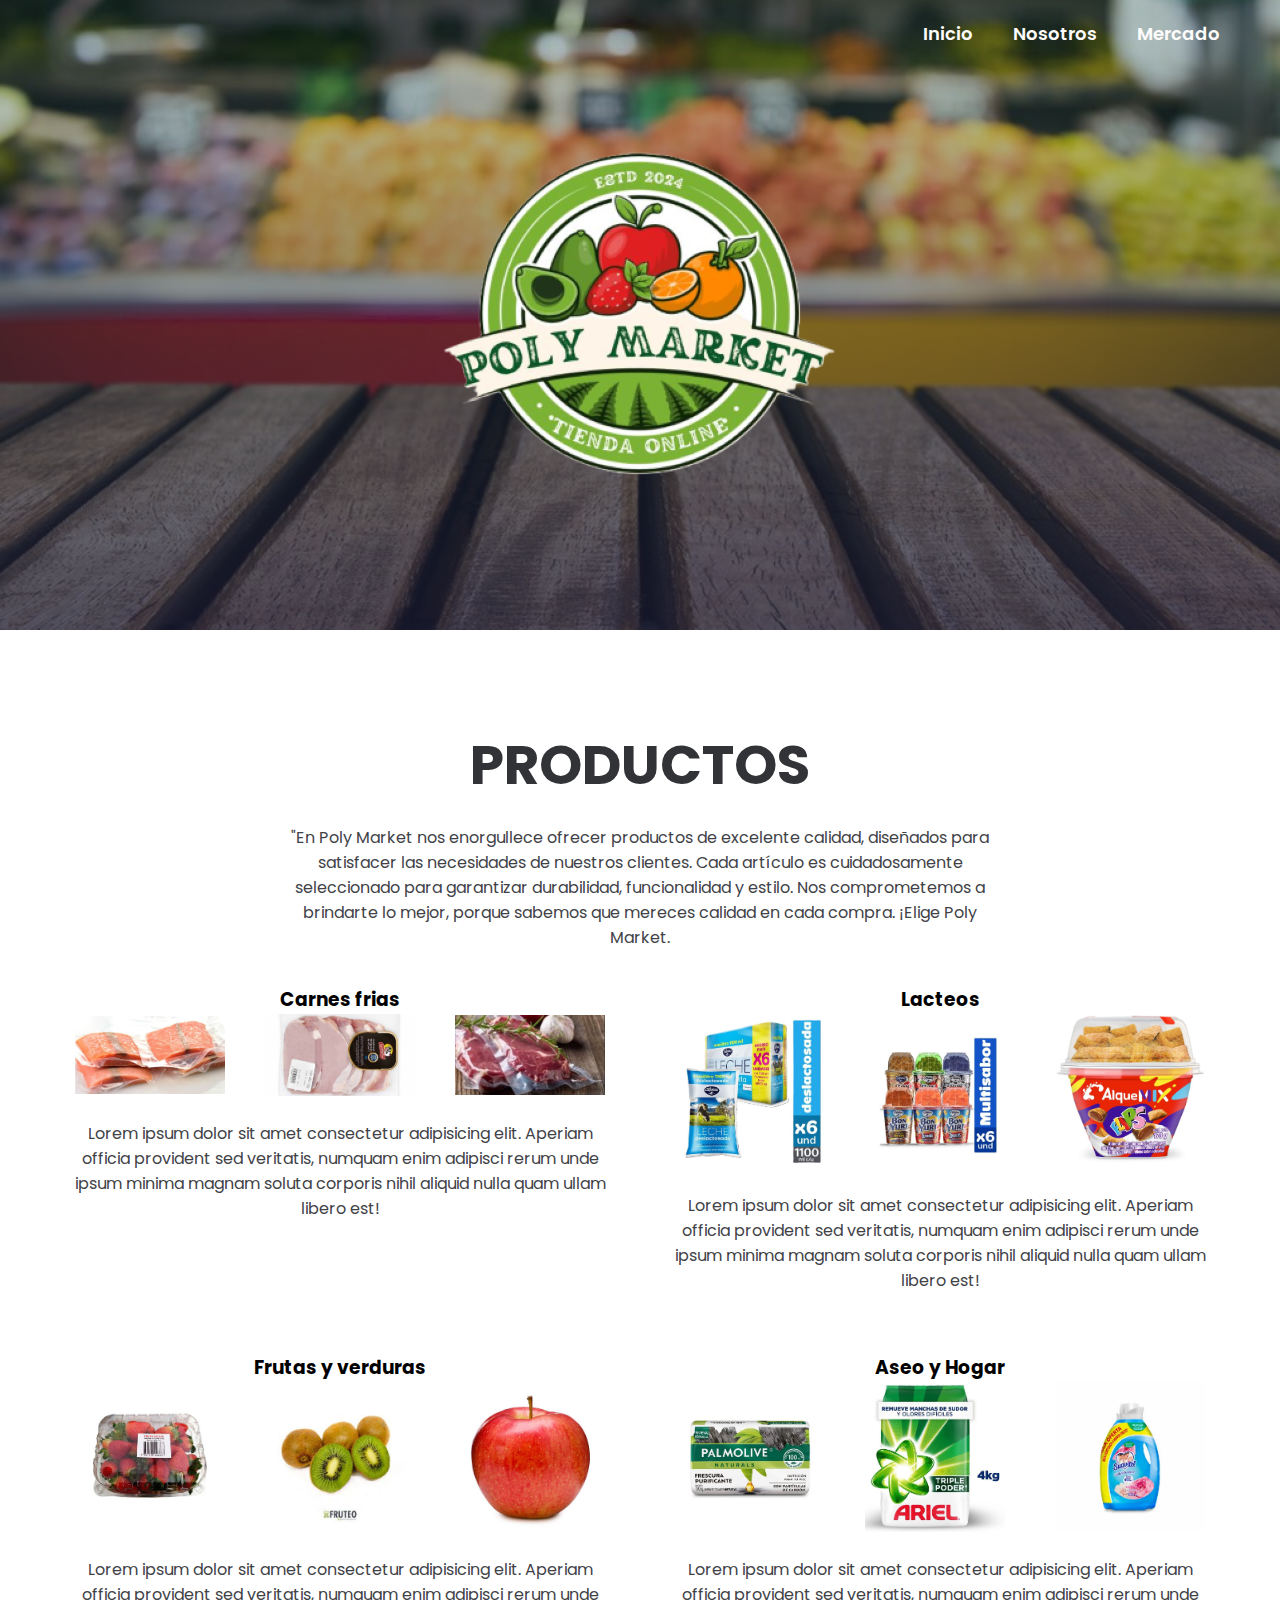
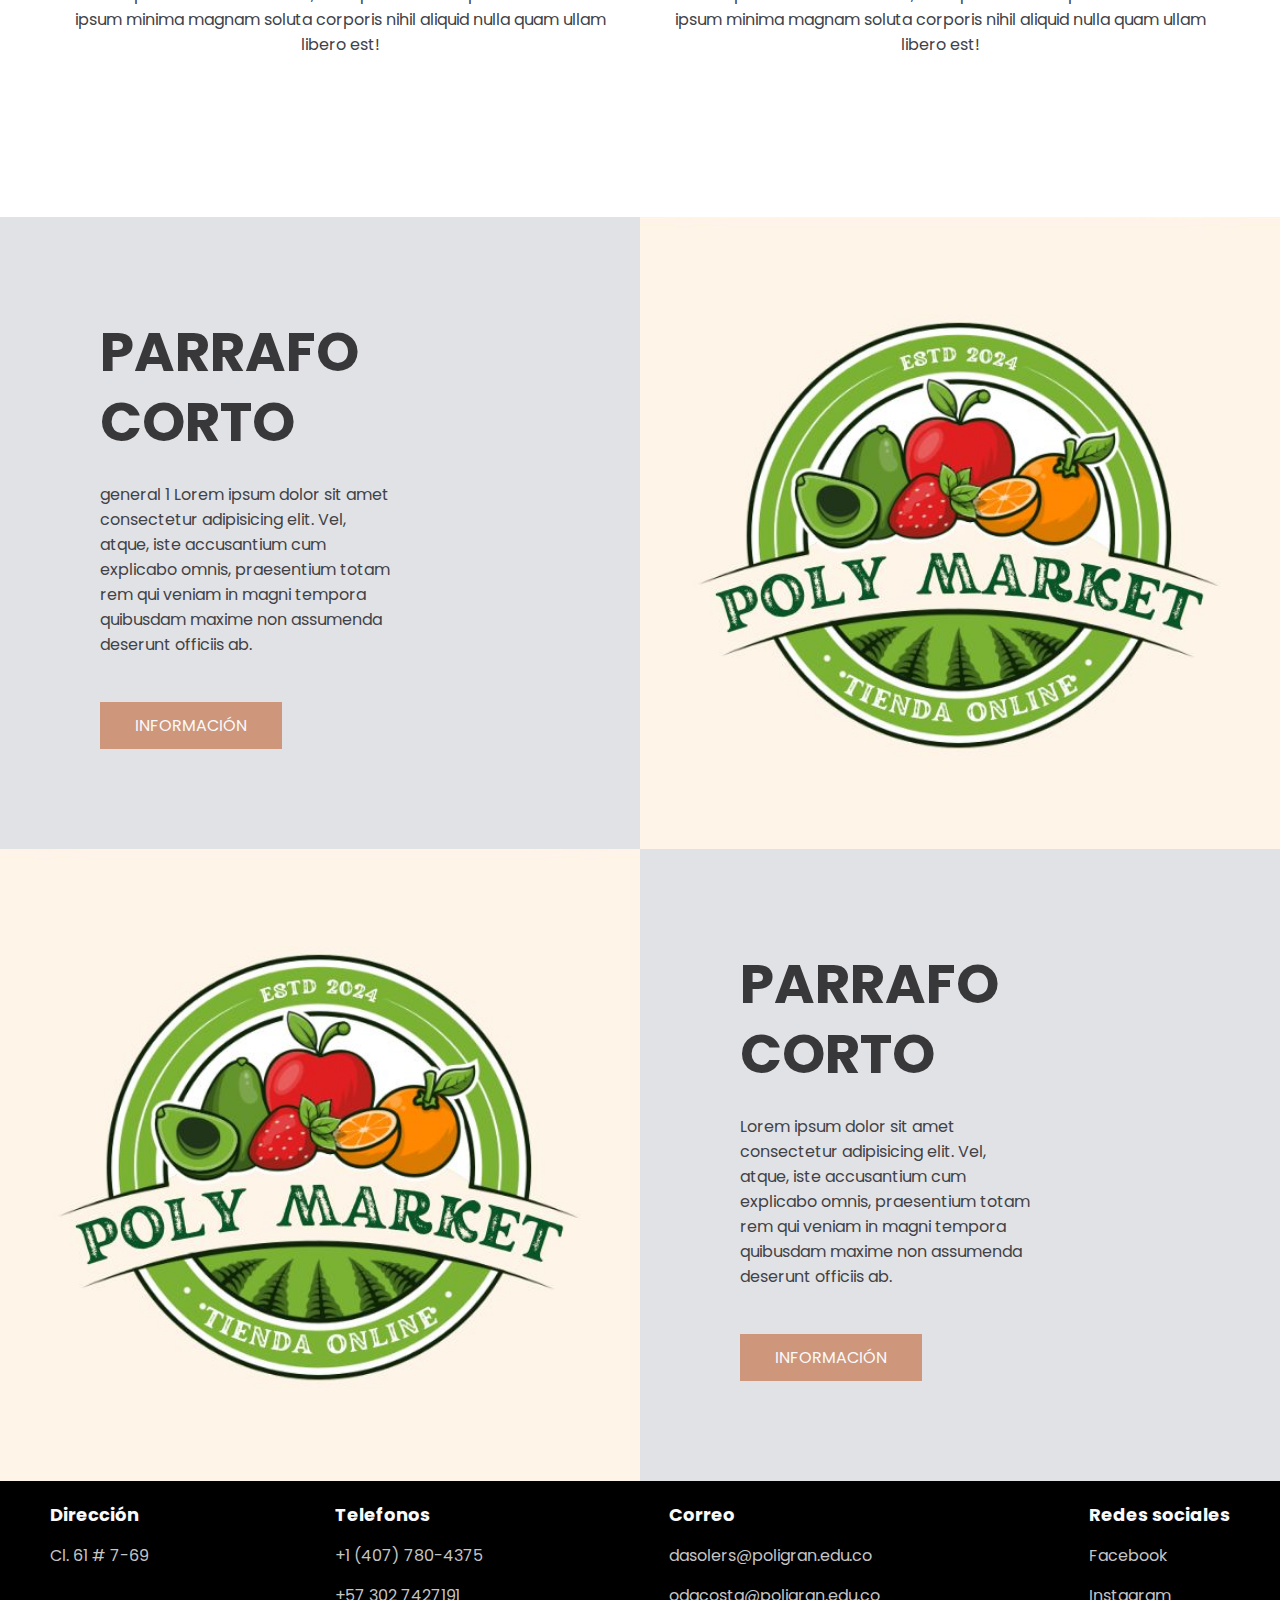
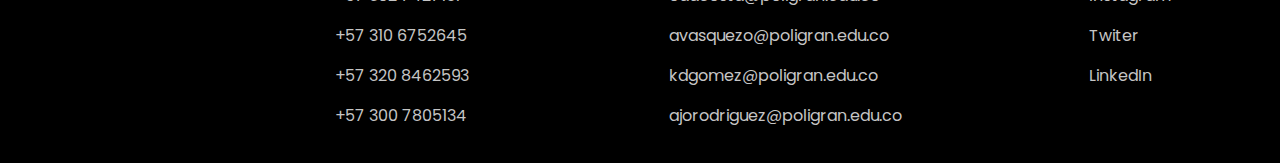
<file: index.html>
<!DOCTYPE html>
<html lang="en">

<head>
    <meta charset="UTF-8">
    <meta name="viewport" content="width=device-width, initial-scale=1.0">
    <meta namee="Description" content="150 palabras, debajo del titulo. Este espacio es para realizar una descripcion de la pagina para que aparezca cuando se realicen busquedas en el navegador">
    <title>Poly Market</title>
    <link rel="stylesheet" href="css/style.css">
</head>

<body>
    <header class="header">

        <div class="menu container">

            <a href="#" class="logo"></a>
            <input type="checkbox" id="menu" />

            <label for="menu">
                <img src="img/imagemenu1.jpg" class="menu-icono" alt="">
            </label>

            <nav class="navbar">
                <ul>
                    <li><a href="index.html">Inicio</a></li>
                    <li><a href="nosotros.html">Nosotros</a></li>
                    <li><a href="mercado.html">Mercado</a></li>

                </ul>
            </nav>

        </div>

        <div class="header/content container">
            <img src="img/polymarket12.png" alt="">
        </div>

    </header>

    <section class="tienda">

        <div class="tienda-content container">

            <h2>Productos</h2>

            <p class="txt-p">
                "En Poly Market nos enorgullece ofrecer productos de excelente calidad, diseñados para satisfacer las
                necesidades de nuestros clientes. Cada artículo es cuidadosamente seleccionado para garantizar
                durabilidad, funcionalidad y estilo. Nos comprometemos a brindarte lo mejor, porque sabemos que mereces
                calidad en cada compra. ¡Elige Poly Market.
            </p>

            <div class="tienda-group">

                <div class="tienda-1">
                    <h3>Carnes frias</h3>
                    <div class="image-row">
                        <img src="img/productos/carnes 1.jpg" alt="Imagen 1">
                        <img src="img/productos/carnes 2.jpg" alt="Imagen 1">
                        <img src="img/productos/carnes 4.jpg" alt="Imagen 1">
                    </div>

                    <p>
                        Lorem ipsum dolor sit amet consectetur adipisicing elit. Aperiam officia provident sed
                        veritatis, numquam enim adipisci rerum unde ipsum minima magnam soluta corporis nihil aliquid
                        nulla quam ullam libero est!
                    </p>

                </div>

                <div class="tienda-1">
                    <h3>Lacteos</h3>
                    <div class="image-row">
                        <img src="img/productos/lacteo 1.jpg" alt="Imagen 1">
                        <img src="img/productos/lacteo 3.jpg" alt="Imagen 1">
                        <img src="img/productos/lacteo 4.jpg" alt="Imagen 1">
                    </div>
                    <p>
                        Lorem ipsum dolor sit amet consectetur adipisicing elit. Aperiam officia provident sed
                        veritatis, numquam enim adipisci rerum unde ipsum minima magnam soluta corporis nihil aliquid
                        nulla quam ullam libero est!
                    </p>

                </div>
            </div>

        </div>

        <div class="tienda-content container">

            <div class="tienda-group">

                <div class="tienda-1">

                    
                    <h3>Frutas y verduras</h3>
                    <div class="image-row">
                        <img src="img/productos/frutas y verduras 11.jpg" alt="Imagen 1">
                        <img src="img/productos/frutas y verduras 7.jpg" alt="Imagen 1">
                        <img src="img/productos/frutas y verduras 5.jpg" alt="Imagen 1">
                    </div>
                    <p>
                        Lorem ipsum dolor sit amet consectetur adipisicing elit. Aperiam officia provident sed
                        veritatis, numquam enim adipisci rerum unde ipsum minima magnam soluta corporis nihil aliquid
                        nulla quam ullam libero est!
                    </p>

                </div>

                <div class="tienda-1">

                    <h3>Aseo y Hogar</h3>
                    <div class="image-row">
                        <img src="img/productos/aseo 1.jpg" alt="Imagen 1">
                        <img src="img/productos/aseo 3.jpg" alt="Imagen 1">
                        <img src="img/productos/aseo 4.jpg" alt="Imagen 1">
                    </div>
                    <p>
                        Lorem ipsum dolor sit amet consectetur adipisicing elit. Aperiam officia provident sed
                        veritatis, numquam enim adipisci rerum unde ipsum minima magnam soluta corporis nihil aliquid
                        nulla quam ullam libero est!
                    </p>

                </div>
            </div>
    </section>

    <section class="general">

        <div class="general-1">
            <h2>Parrafo corto</h2>
            <p>
                general 1 Lorem ipsum dolor sit amet consectetur adipisicing elit. Vel, atque, iste accusantium cum
                explicabo
                omnis, praesentium totam rem qui veniam in magni tempora quibusdam maxime non assumenda deserunt
                officiis ab.
            </p>
            <a href="#" class="btn-1">Información</a>

        </div>

        <div class="general-2"></div>

    </section>

    <section class="general">

        <div class="general-3"></div>

        <div class="general-1">
            <h2>Parrafo corto</h2>
            <p>
                Lorem ipsum dolor sit amet consectetur adipisicing elit. Vel, atque, iste accusantium cum explicabo
                omnis, praesentium totam rem qui veniam in magni tempora quibusdam maxime non assumenda deserunt
                officiis ab.
            </p>
            <a href="#" class="btn-1">Información</a>

        </div>



    </section>

    <footer class="footer">
         <div class="footer-content">

            <div class="link">
                <h3>Dirección
                </h3>
                <ul>
                    <li><a href="https://maps.app.goo.gl/x5UPKThbhBRrrwfP7">Cl. 61 # 7-69</a></li>
                </ul>
            </div>

            <div class="link">
                <h3>Telefonos
                </h3>
                <ul>
                    <li><a href="#">+1 (407) 780-4375</a></li>
                    <li><a href="#">+57 302 7427191</a></li>
                    <li><a href="#">+57 310 6752645</a></li>
                    <li><a href="#">+57 320 8462593</a></li>
                    <li><a href="#">+57 300 7805134</a></li>
                </ul>


            </div>

            <div class="link">
                <h3>Correo
                </h3>
                <ul>
                    <li><a href="mailto:dasolers@poligran.edu.co">dasolers@poligran.edu.co</a></li>
                    <li><a href="mailto:odacosta@poligran.edu.co">odacosta@poligran.edu.co</a></li>
                    <li><a href="mailto:avasquezo@poligran.edu.co">avasquezo@poligran.edu.co</a></li>
                    <li><a href="mailto:kdgomez@poligran.edu.co">kdgomez@poligran.edu.co</a></li>
                    <li><a href="mailto:ajorodriguez@poligran.edu.co">ajorodriguez@poligran.edu.co</a></li>
                </ul>

            </div>

            <div class="link">
                <h3>Redes sociales
                </h3>
                <ul>
                    <li><a href="https://www.facebook.com/">Facebook</a></li>
                    <li><a href="https://www.instagram.com/">Instagram</a></li>
                    <li><a href="https://x.com/">Twiter</a></li>
                    <li><a href="https://www.linkedin.com/">LinkedIn</a></li>
                </ul>

            </div>

            </div>

        </footer>
</body>

</html>
</file>
<file: css/style.css>
@import url('https://fonts.googleapis.com/css2?family=Poppins:ital,wght@0,100;0,200;0,300;0,400;0,500;0,600;0,700;0,800;0,900;1,100;1,200;1,300;1,400;1,500;1,600;1,700;1,800;1,900&display=swap');

*{
    margin: 0;
    padding: 0;
    box-sizing: border-box;
    text-decoration: none;
    list-style: none;
}

body{
    font-family: "Poppins", sans-serif;
}

.container{
    max-width: 1200px;
    margin: 0 auto;
}

.header{
    background-image: linear-gradient(
        rgba(24, 96, 82, 0.233),
        rgba(28, 31, 57, 0.7)),
        url(superficiemaderamercado.jpg);
        background-position: center bottom;
        background-repeat: no-repeat;
        background-size: cover;
        min-height: 70vh;
        display: flex;
        align-items: center;
}

.menu{
    position: absolute;
    top: 0;
    left: 0;
    right: 0;
    display: flex;
    align-items: center;
    justify-content:space-between;
}

.logo{
    color: #fffdfc;
    font-size: 25px;
    font-weight: 800;
}

.menu .navbar ul li{
    position: relative;
    float: left;
}

.menu .navbar ul li a{
    font-size: 18px;
    padding: 20px;
    color: #fffdfc;
    display: block;
    font-weight: 600;
}

.menu .navbar ul li a:hover{
    color: #ce967b;
}

#menu{
    display:none;
}

.menu-icon{
    width: 25px;
}

.menu label{
    cursor: pointer;
    display: none;
}
.header-content{
    text-align: center;
}

.btn-1{
    display: inline-block;
    padding: 11px 35px;
    background-color: #ce967b;
    color: #f9fafc;
    text-transform: uppercase;
}

.btn-1:hover{
    background-color: #8e5c43;
}

.tienda{
    padding: 100px 0px;
    background-color: #ffff;/* Color de la secion tienda */
    position: relative;
}

.tienda-content{
    text-align: center;
}

.tienda-content h2{
    font-size: 55px;
    line-height: 70px;
    color: #323337;
    text-transform: uppercase;
    padding: 0 250px;
    margin-bottom: 15px;
}

.txt-p{
    font-size: 16px;
    color: #414247;
    padding: 0px 250px;
    margin-bottom: 35px;
}

.tienda-group{
    display: flex;
    justify-content: space-between;
    margin-bottom: 15px
}
.tienda-group{
    text-align: center;
}

.image-row {
    display: flex;
    justify-content: space-between; 
    align-items: center;          
  }
.image-row img {
    width: 150px; 
    height: auto; 
    margin: 0 10px; 
  }

.tienda-1{
    padding: 0 25px;
    
}

.tienda-1{
    width: 600px;
}

.tienda-2{
    padding: 0 25px;
    
}

.tienda-2{
    width: 200px;
}

.general{
    display: flex;
}

.general-1{
    width: 50%;
    padding: 100px 250px 100px 100px;
    background-color: #e1e2e6;

}

.general-2{
    background-image: url(polymarket1.jpg);
    background-position: center center;
    background-repeat: no-repeat;
    background-size: cover;
    width: 50%;
}

.general-3{
    background-image: url(polymarket1.jpg);
    background-position: center center;
    background-repeat: no-repeat;
    background-size: cover;
    width: 50%;
}

h2{
    font-size: 55px;
    line-height: 70px;
    color: #38383a;
    text-transform: uppercase;
    margin-bottom: 20px;
}

p{
    font-size: 16px;
    color: #414247;
    margin: 25px 0 45px 0;
}

.footer{
    padding: 20px 50px;
    background-color: #000000;
}

.footer-content{
    display: flex;
    justify-content: space-between;
}

.link h3{
    font-size: 18px;
    color: #f9fafc;
    margin-bottom: 15px;
}
.link a{
    font-size: 16px;
    color: #c5c5c5;
    display: block;
    margin-bottom: 15px;
}

@media(max-width:991px){
    .menu{
        padding: 30px;
    }
    .menu label{
        display: initial;
    }
    .menu .navbar{
        position: absolute;
        top: 100%;
        left: 0;
        right: 0;
        background-color: #323337a4;
        display: none;
    }
    .menu .navbar ul li{
        width: 100%;
    }

    #menu:checked ~ .navbar{
        display: initial;
    }
    .header{
        min-height: 0vh;
    }
    .header-content{
        padding: 100px 30px;
    }
    .header-content p{
        padding: 0;
    }
    .tienda{
        padding: 30px;
    }
    .tienda-content h2{
        padding: 0;
    }
    .txt-p{
        padding: 0;
    }
    .tienda-1 {
        display: contents;
    }
    .tienda-2 {
        padding: 0 0 0 50%;
    }
    .tienda-group{
        flex-direction: column;
        margin-bottom: 0;
    }
    .general{
        flex-direction: column;
    }
    .general-1{
        width: 100%;
        padding: 30px;
        text-align: center;
    }
    .general-2, .general-3{
        display: none;
    }
    .footer{
        padding: 30px;
    }
    .footer-content{
        flex-direction: column;
        text-align: center;
    }
}
</file>
